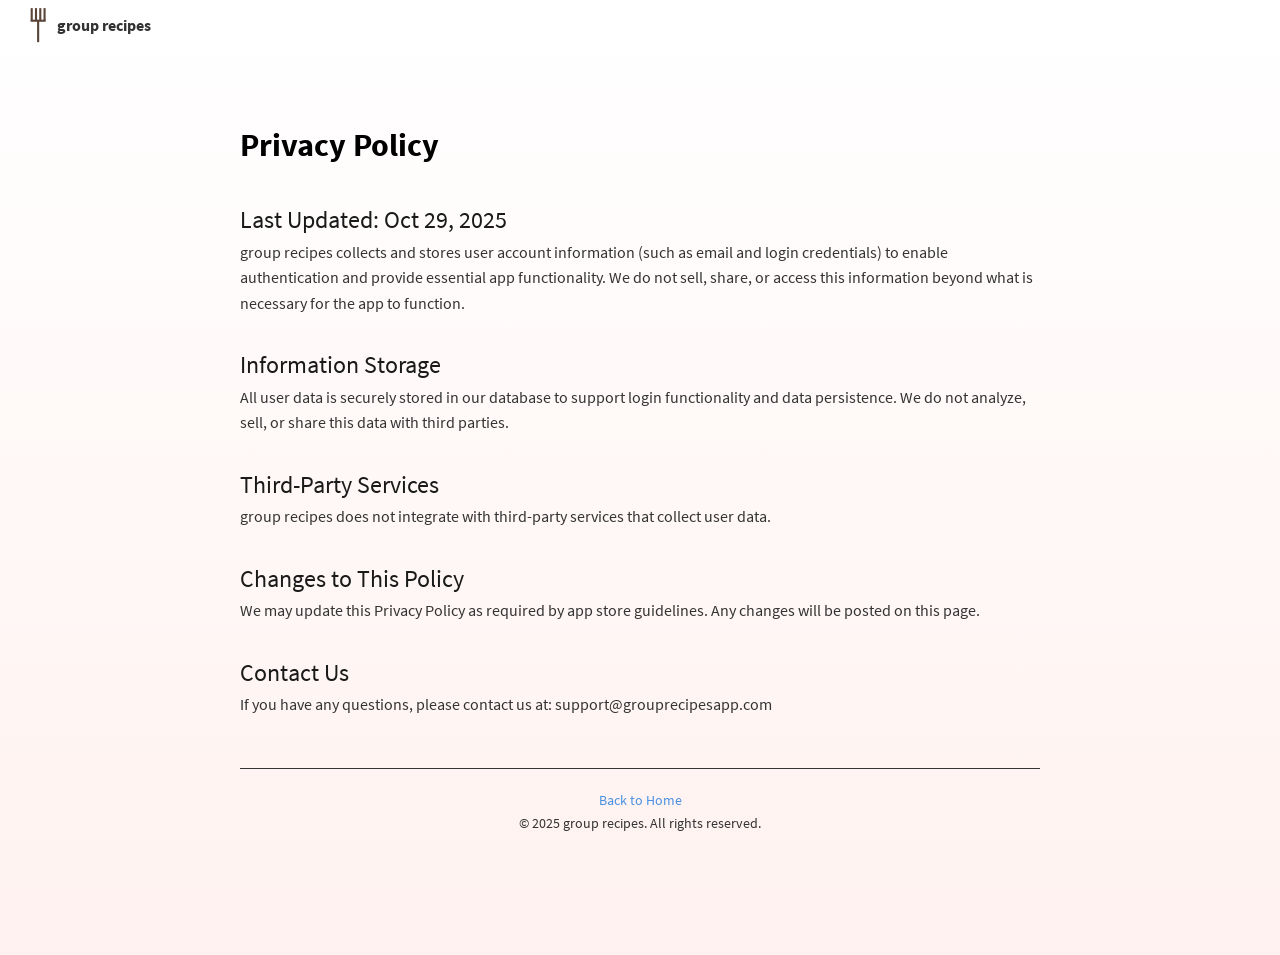
<file: privacy.html>
<!DOCTYPE html>
<html lang="en">
<head>
    <meta name="viewport" content="width=device-width, initial-scale=1.0">
    <meta charset="UTF-8">
    <title>Privacy Policy - group recipes</title>
    <link rel="icon" type="image/svg+xml" href="./images/favicon.svg">
    <link rel="icon" type="image/png" sizes="32x32" href="./images/favicon.png">
    <link rel="stylesheet" href="fonts.css">
    <link rel="stylesheet" href="header.css">
    <link rel="stylesheet" href="privacy.css">
    <link rel="stylesheet" href="index.css">
    <meta name="description" content="group recipes Privacy Policy">
</head>
<body>
<header id="topheader2">
    <div id="dropdownDismissBackgroundHeader"></div>
    <div id="logo">
        <div id="logoImg">
            <img src="images/logo.svg" alt="logo">
        </div>
        <p id="logoText">group recipes</p>
    </div>
</header>

<div class="container">
    <header>
        <h1>Privacy Policy</h1>
    </header>

    <main>
        <section>
            <h2>Last Updated: Oct 29, 2025</h2>
            <p>group recipes collects and stores user account information (such as email and login credentials) to enable authentication and provide essential app functionality. We do not sell, share, or access this information beyond what is necessary for the app to function.</p>
        </section>

        <section>
            <h2>Information Storage</h2>
            <p>All user data is securely stored in our database to support login functionality and data persistence. We do not analyze, sell, or share this data with third parties.</p>
        </section>

        <section>
            <h2>Third-Party Services</h2>
            <p>group recipes does not integrate with third-party services that collect user data.</p>
        </section>

        <section>
            <h2>Changes to This Policy</h2>
            <p>We may update this Privacy Policy as required by app store guidelines. Any changes will be posted on this page.</p>
        </section>

        <section>
            <h2>Contact Us</h2>
            <p>If you have any questions, please contact us at: support@grouprecipesapp.com</p>
        </section>
    </main>

    <footer>
        <p><a href="index.html" id="footer-back">Back to Home</a></p>
        <p>&copy; 2025 group recipes. All rights reserved.</p>
    </footer>
</div>
</body>
</html>
</file>
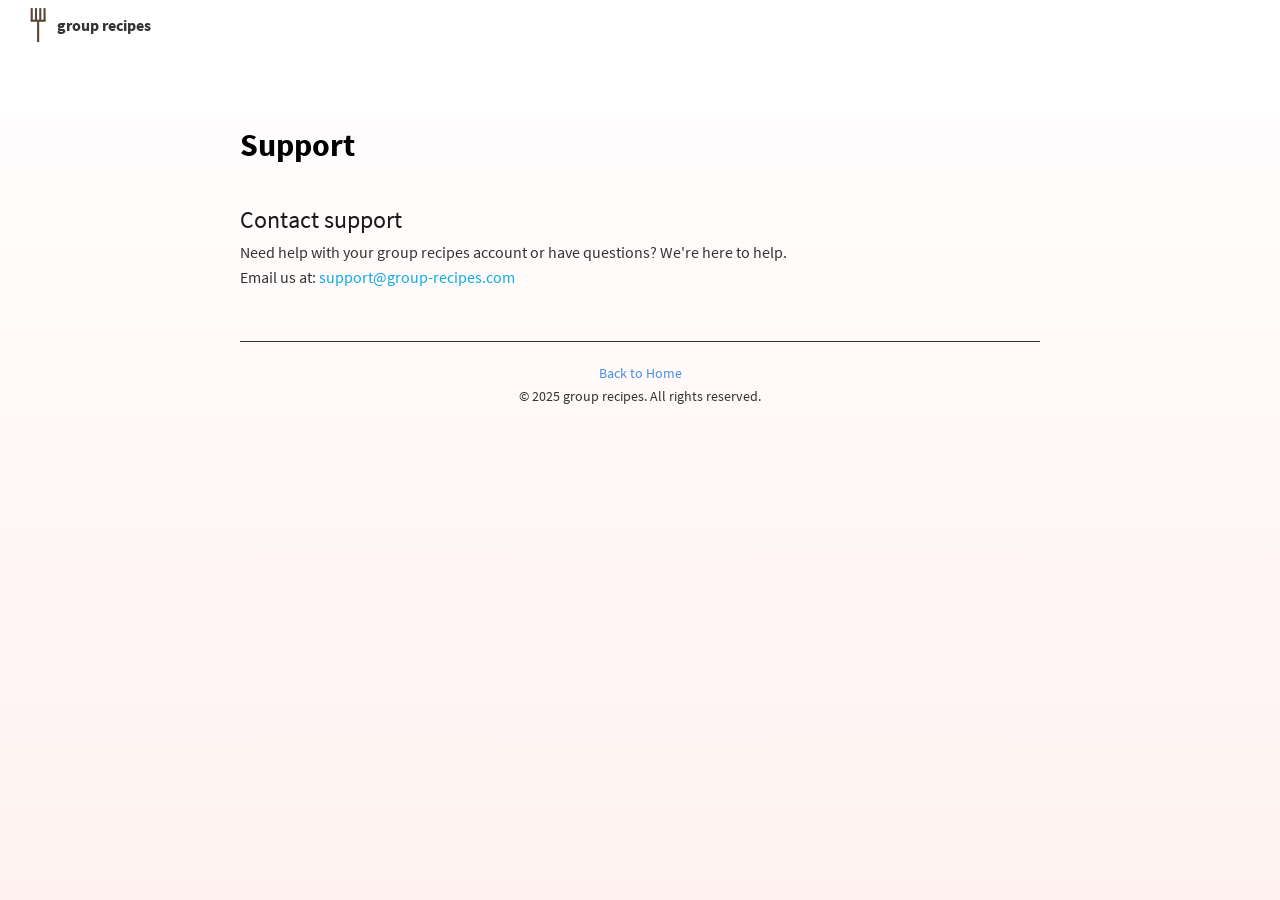
<file: support.html>
<!DOCTYPE html>
<html lang="en">
<head>
  <meta name="viewport" content="width=device-width, initial-scale=1.0">
  <meta charset="UTF-8">
  <title>Privacy Policy - group recipes</title>
  <link rel="icon" type="image/svg+xml" href="./images/favicon.svg">
  <link rel="icon" type="image/png" sizes="32x32" href="./images/favicon.png">
  <link rel="stylesheet" href="fonts.css">
  <link rel="stylesheet" href="header.css">
  <link rel="stylesheet" href="privacy.css">
  <link rel="stylesheet" href="index.css">
  <meta name="description" content="group recipes Support">
</head>
<body>
<header id="topheader2">
  <div id="dropdownDismissBackgroundHeader"></div>
  <div id="logo">
    <div id="logoImg">
      <img src="images/logo.svg" alt="logo">
    </div>
    <p id="logoText">group recipes</p>
  </div>
</header>

<div class="container">
  <header>
    <h1>Support</h1>
  </header>

  <main>
    <section>
      <h2>Contact support</h2>
      <p>Need help with your group recipes account or have questions? We're here to help.</p>
      <p class="methodDescription">Email us at: <a href="mailto:support@group-recipes.com" class="emailLink">support@group-recipes.com</a></p>
    </section>

  </main>

  <footer>
    <p><a href="index.html" id="footer-back">Back to Home</a></p>
    <p>&copy; 2025 group recipes. All rights reserved.</p>
  </footer>
</div>
</body>
</html>
</file>
<file: fonts.css>
@font-face {
    font-family: 'SourceSansPro';
    src: url('fonts/SourceSansPro-ExtraLight.ttf') format('truetype');
    font-weight: 200;
    font-style: normal;
    font-display: swap;
}

@font-face {
    font-family: 'SourceSansPro';
    src: url('fonts/SourceSansPro-Light.ttf') format('truetype');
    font-weight: 300;
    font-style: normal;
    font-display: swap;
}

@font-face {
    font-family: 'SourceSansPro';
    src: url('fonts/SourceSansPro-Regular.ttf') format('truetype');
    font-weight: 400;
    font-style: normal;
    font-display: swap;
}

@font-face {
    font-family: 'SourceSansPro';
    src: url('fonts/SourceSansPro-SemiBold.ttf') format('truetype');
    font-weight: 600;
    font-style: normal;
    font-display: swap;
}

@font-face {
    font-family: 'SourceSansPro';
    src: url('fonts/SourceSansPro-Bold.ttf') format('truetype');
    font-weight: 700;
    font-style: normal;
    font-display: swap;
}

@font-face {
    font-family: 'SourceSansPro';
    src: url('fonts/SourceSansPro-Black.ttf') format('truetype');
    font-weight: 800;
    font-style: normal;
    font-display: swap;
}
</file>
<file: header.css>
#topheader {
    height: 50px;
    position:fixed;
    background-color: hsla(0,0%,15%,97%);
    z-index: 10000000;
    display: flex;
    justify-content: space-between;
    left:0;
    right:0;

}

#topheader2 {
    height: 50px;
    position:fixed;
    z-index: 10000000;
    display: flex;
    justify-content: space-between;
    align-items: center;
    left:0;
    right:0;
    background: white;
}

#navProfilePic {
    z-index: 1000;
}

#dropdownDismissBackgroundHeader {
   position: absolute;

}

#topheader img {
    width: 30px;
    height: 30px;
    cursor: pointer;
    top: 10px;
    opacity: 1;
    margin: 0 auto;
    object-fit: contain;
    max-height: 100%;
    max-width: 100%;
    min-height: 100%;
    min-width: 100%;

}

#topheader2 img {
    width: 30px;
    height: 30px;
    cursor: pointer;
    top: 10px;
    opacity: 1;
    margin: 0 auto;
    object-fit: contain;
    max-height: 100%;
    max-width: 100%;
    min-height: 100%;
    min-width: 100%;

}

#topheader h1 {
    position: absolute;
    left: 54px;
    top: 0px;
    line-height: 50px;
    font-family: 'SourceSansPro', sans-serif;
    font-weight: 500;
    font-size: 16px;
    cursor: pointer;
    color: white;
}

#topheader2 h1 {
    position: absolute;
    left: 54px;
    top: 0px;
    line-height: 50px;
    font-family: 'SourceSansPro', sans-serif;
    font-weight: 500;
    font-size: 16px;
    cursor: pointer;
    color: white;
}

#logoDropdown img {
    width: 30px;
    height: 30px;
    top: 10px;
    opacity: 1;
    margin: 0 auto;
    object-fit: contain;
    max-height: 100%;
    max-width: 100%;
    min-height: 100%;
    min-width: 100%;
    cursor: default;

}

#logoDropdown h1 {
    position: absolute;
    left: 54px;
    top: 0px;
    line-height: 50px;
    font-family: 'SourceSansPro', sans-serif;
    font-weight: 500;
    font-size: 16px;
    cursor: default;
}

#topheader nav ul{
    height:50px;
    display: flex;
    margin-right: 0px;
    justify-content: right;

}

#topheader2 nav ul{
    height:50px;
    display: flex;
    margin-right: 0px;
    justify-content: right;

}

#logo {
    display: flex;
    gap: 0px;
    margin-left: 20px;
    line-height: 50px;
    font-family: 'SourceSansPro', sans-serif;
    font-weight: 700;
    font-size: 16px;
    cursor: pointer;
    width: 150px;
    height: 50px;
    justify-self: start;
    align-items: center;
}

#logoImg {
    width: 37px;
    height: 37px;
    display: flex;
    flex-direction: row;
    justify-content: center;
    align-items: center;
}

#logo img {
    object-fit: cover;
    max-height: 100%;
    max-width: 100%;
    min-height: 100%;
    min-width: 100%;
}

#logoText {
    height: 50px;
    padding-bottom: -20px;
}
#logoDropdown {
    display: flex;
    gap: 0px;
    margin-left: 20px;
    line-height: 50px;
    font-family: 'SourceSansPro', sans-serif;
    font-weight: 500;
    font-size: 16px;
    width: auto;
    cursor: default;
}


#topheader a{
    text-decoration: none;

}

#topheader2 a{
    text-decoration: none;

}


.nav {
    display: flex;
    justify-content: end;
    z-index: 5; /* this needs to be higher than the dismissbackgrounds in dropdownHandler.css */
}

.ul {
    list-style-type: none;
    right: 200px;
}

#linesButton {
    visibility: hidden;
    opacity: 0.0;
    display: none;
    width: 25px;
    height: 25px;
    margin-top: 10px;
    padding-top: 4px;
    padding-bottom: 4px;
}

#dropdownMenuHeader {
    height: 50px;
    width: 100%;
    position: relative;
    display: flex;
    justify-content: space-between;
}

#navXButton {
    width: 25px;
    height: 25px;
    margin-right: 10px;
    margin-top: 10px;
    padding-top: 4px;
    padding-bottom: 4px;
}

.toplinkitem {
    height: 36px;
    position: relative;
    margin-top: 7px;
    margin-bottom: 7px;
    padding-left: 10px;
    padding-right: 10px;
    cursor: pointer;
}



.toplinkitem:hover {
    text-decoration: underline;
}

.toplinktext {

    font-family: 'SourceSansPro', sans-serif;
    font-weight: 500;
    font-size: 14px;
    height:36px;
    display: flex;
    align-items: center;
    cursor: pointer;
    color: white;

}

a {

    color: white;
}

a:hover {

}

*{
    padding: 0;
    margin: 0;
}

.backHeader {
    padding-top: 72px;
    font-family: 'SourceSansPro', sans-serif;
    font-weight: 400;
    font-size: 0.8em;
    width: 100%;
    height: 30px;
    background-color: transparent;
    position: relative;
}

.messagesBackHeader {
    z-index: 201;
    padding-top: 10px;
    font-family: 'SourceSansPro', sans-serif;
    font-weight: 400;
    font-size: 0.8em;
    width: 100%;
    height: 30px;
    background-color: transparent;
    position: relative;
}




.backHeaderLabel {
    cursor: pointer;
    line-height: 40px;
    padding-left: 20px;
    position: absolute;
    bottom: 0;
    left: 0;
   /* color: hsl(218,58%,66%); */
    color: hsl(0,0%,20%);
}

.backHeaderLabel:hover {
    color: hsl(218,42%,48%);
}

#areaHeader {
    margin-top: 20px;
    left: 0;
    right: 0;
    height: auto;
    position: relative;
    display: flex;
    flex-direction: column;
    flex-wrap: wrap;
    justify-content: start;
    align-items: start;
}

#areaLabel {
    font-family: 'SourceSansPro', sans-serif;
    font-weight: 700;
    font-size: 1.5em;
    margin-left: 20px;
}


#showingInLabel {
    font-family: 'SourceSansPro', sans-serif;
    font-weight: 400;
    font-size: 0.9em;
    margin-left: 20px;
}


#generalHeaderBelowBack {
    padding-top: 0px;
    font-family: 'SourceSansPro', sans-serif;
    font-weight: 700;
    font-size: 1.3em;
    color: hsl(0, 0%, 10%);
    width: 100%;
    height: 32px;
    background-color: transparent;
    position: relative;
}


.headerLabel {
    line-height: 40px;
    padding-left: 20px;
    position: absolute;
    bottom: 0;
    left: 0;
}

#dropdownMenuBackground {
    position: fixed;
    top: 0px;
    left: 0;
    width: 100%;
    height: 100%;
    background-color: white;
    visibility: hidden;
    opacity: 0.0;
    z-index: 10000
}

#dropdownMenu {
    display: flex;
    flex-direction: column;
    height: auto;
    /*padding-top: 50px;*/
    left: 0;
    width: 100%;
    background-color: white;
}

.dropdownRow {
    height: 70px;
    width: 100%;
    background-color: white;
    padding-left: 26px;
    line-height: 70px;
    color: hsl(0,0%,20%);
    font-family: 'SourceSansPro', sans-serif;
    font-weight: 700;
    cursor: pointer;
}

.dropdownSeparatorLine {
    left: 0;
    right: 0;
    height: 1px;
    margin-left: 20px;
    margin-right: 20px;
    background-color: hsl(0,0%,94%)
}

#headerSignIn {
    visibility: hidden;
    opacity: 0;
    position: relative;
    width: 0px;

}

#profileDropdown {
    visibility: hidden;
    opacity: 0;
    top: 35px;
    right: 20px;
    z-index: 102;
    position: absolute;
    overflow:hidden;
    /*background-color: hsla(100, 100%, 100%, 100%); */
    border-radius: 20px;
     box-shadow: 0 2px 20px rgba(0, 0 ,0, 0.2);
    width: 210px;
    height: auto;
    background-color: white;
    display: flex;
    flex-direction: column;
    transition: opacity 0.2s ease
}





.profileDropdownLargeRow {
    padding-left: 16px;
    align-items: center;
    align-content: center;
    height: 84px;
    cursor: pointer;
    display: flex;
    gap:16px;
    flex-direction: row;
    position: relative;

}


#profilePic {
    width: 50px;
    height: 50px;
    object-fit: cover;
    border-radius: 50%;
    overflow: hidden;
}

#profilePic img {
    object-fit: cover;
    max-height: 100%;
    max-width: 100%;
    min-height: 100%;
    min-width: 100%;
}

#loggedInAsLabel {
    font-family: 'SourceSansPro', sans-serif;
    font-weight: 700;
    font-size: 1.3em;
}

.profileDropdownSmallRow {
    height: 55px;
    display: flex;
    align-content: center;
    align-items: center;
    gap: 8px;
    padding-left: 9px;
    cursor: pointer;
}

.profileDropdownIcon {
    height: 20px;
    width: 20px;
    position: relative;
    top: 9px;
}

.profileDropdownIcon img {
    opacity: 0; /* should be 0 */
    object-fit: cover;
    max-height: 100%;
    max-width: 100%;
    min-height: 100%;
    min-width: 100%;
    animation: fadeInOpacity 0.3s ease-in 1 forwards;
    display: block;
    margin: 0 auto;
    transform: translate(0, -50%);
    left: -10px;
}

.dropdownSmallRowLabel {
    font-family: 'SourceSansPro', sans-serif;
    font-weight: 400;
    font-size: 0.8em;
    color: hsl(0,0%,20%);
}

#largeRowBottomLine {
    height: 1px;
    position: absolute;
    bottom: 0px;
    right: 10px;
    left: 10px;
    background-color: hsl(216, 11%, 92%);
}

#dropdownLogoutRow {
    border-bottom-right-radius: 7px;
    border-bottom-left-radius: 7px;
}

/* Footer */

.footer-spinner-view {


}

.footerRow {
    font-family: 'SourceSansPro', sans-serif;
    font-weight: 400;
    font-size: 0.9em;
    color: hsl(0, 0%, 50%);
    height: 80px;
    display: flex;
    padding-right: 20px;
    flex-direction: row;
    justify-content: center;
    align-items: center;
    position: relative;
    background-color: #ffffff;
    cursor: default;
}

/* Container for the dropdown */
.dropdown {
    position: relative;
    display: inline-block;
}

/* Dropdown button styling */
.dropdown-btn {
    background-color: #3498db;
    color: white;
    padding: 10px 20px;
    border: none;
    cursor: pointer;
}

/* Dropdown content */
.dropdown-content {
    display: none;
    position: absolute;
    background-color: #f9f9f9;
    min-width: 160px;
    box-shadow: 0px 8px 16px rgba(0,0,0,0.2);
    z-index: 1;
    opacity: 0;
    height: 0;
    overflow: hidden;
    transition: opacity 0.5s ease, height 0.5s ease;
}

/* List items inside the dropdown */
.dropdown-content a {
    color: black;
    padding: 12px 16px;
    text-decoration: none;
    display: block;
}

.dropdown-content a:hover {
    background-color: #ddd;
}

/* Show the dropdown menu with animation */
.dropdown:hover .dropdown-content {
    display: block;
    opacity: 1;
    height: auto;
}
</file>
<file: privacy.css>
body {
    font-family: 'SourceSansPro', sans-serif;
    font-weight: 400;
    line-height: 1.6;
    color: hsl(0,0%,20%);
    margin: 0;
    padding: 0;
    background: linear-gradient(to bottom, hsl(7, 100%, 100%), hsl(7, 100%, 97%));
    min-height: 100vh;
}

.container {
    max-width: 800px;
    margin: 0 auto;
    padding: 120px 20px;
}
/*
header {
    margin-bottom: 40px;
    border-bottom: 1px solid #333;
    padding-bottom: 20px;
} */

h1 {
    font-family: 'SourceSansPro', sans-serif;
    font-weight: 700;
    color: #000000;
    margin-top: 0;
}

h2 {
    font-family: 'SourceSansPro', sans-serif;
    font-weight: 500;
    margin-top: 30px;
    color: hsl(0,0%, 10%);
}

section {
    margin-bottom: 30px;
}

ul {
    padding-left: 20px;
}

li {
    margin-bottom: 10px;
}

a {
    color: hsl(197,87%,48%);
}

a:hover {
    color: hsl(197,93%,41%);
}

footer {
    margin-top: 50px;
    padding-top: 20px;
    border-top: 1px solid #333;
    text-align: center;
    font-size: 0.9em;
}

#footer-back {
    color: #4a90e2;
}


#footer-back:hover {
    text-decoration: underline;
    color: #6ba5e7;
}


a {

    text-decoration: none;
}

p {
   /* margin-bottom: 1em; */
}

#title {
    color: black;
}
</file>
<file: index.css>
#homeSection1 {
    height: 100vh; /* Replace the existing height:100% */
    width: 100%;
    display: flex;
    flex-direction: row;
    align-items: center; /* Add this */
    justify-content: space-between; /* Add this */
    padding: 0 5%; /* Add this */
    position: relative; /* Replace fixed with relative */
    background: linear-gradient(to bottom, hsl(7, 100%, 100%), hsl(7, 100%, 97%));
    min-height: 100vh;

}


.sectionLeftWordsDiv1 {
    display: flex;
    flex-wrap: wrap;
    align-content: center;
    gap: 20px;
    flex: 0 0 40%; /* Replace width:30% with this */
    z-index: 2;
    margin-left: 0; /* Replace margin-left:60px */
    margin-bottom: 0; /* Replace margin-bottom:50px */
    margin-top: 0; /* Replace margin-top:50px */
}



#section1Image {
    flex: 0 0 55%; /* Replace width:100% with this */
    z-index: 1;
    opacity: 87%;
    height: 100%;
    border-radius: 20px !important;
    max-height: 80vh; /* Add this */
    display: flex; /* Add this */
    align-items: center; /* Add this */
    justify-content: center; /* Add this */
}

#section1Image img {
    max-width: 100%; /* Replace object-fit:cover with these */
    max-height: 100%;
    object-fit: contain;
    border-radius: 20px !important; /* Add this */
    box-shadow: 0 10px 30px rgba(0, 0, 0, 0.3); /* Add this */
}


#section1Image img:hover {
    transform: scale(1.02);
}


.sectionLeftTitle1 {
    display: flex;
    flex-direction: column;
}

.sectionLeftTitle1Line {
    max-width: 100%; /* Replace width:400px and max-width:400px */
    color: black;
    font-family: 'SourceSansPro', sans-serif;
    font-weight: 700;
    font-size: 3.5rem; /* Replace 4.0em */
    line-height: 1.2; /* Add this */
    white-space: normal; /* Replace nowrap */
    /*text-shadow: 0 2px 10px rgba(0, 0, 0, 0.3);*/ /* Add this */
}

.sectionLeftDescr1 {
    width: 100%;
    color: #5A4A44; /* Replace color */
    font-family: 'SourceSansPro', sans-serif;
    font-weight: 400;
    font-size: 1.1rem; /* Replace em with rem */
    line-height: 1.6; /* Replace 28px */
}

.sectionLeftButton1 {
    width: auto;
    height: auto;
    background-color: hsl(345, 50%, 62%);
    color: white;
    font-family: 'SourceSansPro', sans-serif;
    font-weight: 400;
    font-size: 1.0em;
    border-radius: 7px;
    cursor: pointer;
    padding-top: 10px;
    padding-bottom: 10px;
    padding-left: 20px;
    padding-right: 20px;
    transition: all 0.1s;
    margin-top: 20px;
    visibility: hidden;
    display: none;
}

.sectionLeftButton1:hover {
    background-color: hsl(270, 91%, 71%);
}

#mainArea {
    display: flex;
    flex-wrap: wrap;
}


.hidden {
    opacity: 0;
    transition: all 0.5s cubic-bezier(.01, 1.13, .57, .96);;
    transform: translateY(50%);
    filter: blur(5px);
    font-family: 'SourceSansPro', sans-serif;
    font-weight: 400;
    font-size: 2.0em

}

.show {
    opacity: 1;
    transform: translateY(0);
    filter: blur(0px)
}


#appLogo {
    transition: all 0.2s;
    border-radius: 3px;
    width: 160px;
    height: 23px;
}

#appLogo img {
    object-fit: cover;
    max-height: 100%;
    max-width: 100%;
    min-height: 100%;
    min-width: 100%;
}

#getTheAppBottomBar {
    width: 100%;
    height: 70px;
    padding-left: 20px;
    padding-right: 20px;
    align-content: center;
    display: flex;
    justify-content: space-between;
    align-items: center;
    bottom: 0px;
    left: 0px; /* Add this to ensure it starts from the left edge */
    right: 0px; /* Add this to ensure it extends to the right edge */
    z-index: 21;
    background-color: hsla(215, 0%, 10%, 100%);
    border-top: 0.5px solid hsl(0,0%,30%);
    position: fixed;
}

#getTheAppTitleDiv {
    margin-left: 40px;
    display: flex;
    gap: 10px;
    align-items: center;
    justify-content: start;
    /* background-color: red; */
    max-height: 50px;
    /* width: auto; */
    width: 250px;

}

#getTheAppButtonsDiv {
    display: flex;
    gap: 10px;


}

#getTheAppTitle {
    color: hsl(0, 0%, 90%);
    font-family: 'SourceSansPro', sans-serif;
    font-weight: 400;
    font-size: 0.9em;
    line-height: 50px;
    max-height: 50px;
    vertical-align: center;
    text-overflow: ellipsis;
}

#getTheAppXButton {
    position: absolute;
    left: 10px;
    top: 20px;
    width: 30px;
    height: 30px;
    background: transparent;
    border: transparent;
    cursor: pointer;
}

#androidButton {
    background-color: transparent;
    width: 135px;
    height: 40px;
    cursor: pointer;
    object-fit: cover;
}

#iosButton {
    background-color: transparent;
    width: 135px;
    height: 40px;
    cursor: pointer;
    object-fit: cover;
}

#iosButton img {
    max-height: 100%;
    max-width: 100%;
    min-height: 100%;
    min-width: 100%;
    object-fit: contain;
}

#androidButton img {
    max-height: 100%;
    max-width: 100%;
    min-height: 100%;
    min-width: 100%;
    object-fit: contain;
}

@media only screen and (max-width: 700px) {

    #appLogo {
        width: 0;
        opacity: 0;
    }

    #androidButton, #iosButton {
        width: 80px;
    }

    #getTheAppTitleDiv {

        width: 150px;

    }

    #getTheAppTitle {
        line-height: 25px;

    }


    #titleText {
        font-size: 2.5em

    }
}

/* For better headline spacing */
.sectionLeftTitle1Line {
    margin-bottom: 10px;
   /* text-shadow: 0 2px 10px rgba(0, 0, 0, 0.5); */
}

.sectionLeftDescr1 {
    margin-top: 10px;
    margin-bottom: 30px;
}


@media (prefers-reduced-motion) {
    .hidden {
        transition: none;
    }
}

@media only screen and (max-width: 768px) {
    #homeSection1 {
        flex-direction: column;
        justify-content: start;
        align-items: center;
        height: auto;
        padding: 30px 20px 100px;
        min-height: 100vh;
    }

    #mainArea {
        overflow-x: hidden;
    }

    .sectionLeftWordsDiv1 {
        width: 90%;
        margin: 30px auto;
        margin-bottom: 15px;
        text-align: center;
        align-items: center;
        justify-content: center;
        flex: none;
    }

    .sectionLeftTitle1 {
        align-items: center;
        text-align: center;
        justify-content: center;
        width: 100%;
        max-width: none;
    }

    .sectionLeftTitle1Line {
        font-size: 2.5rem;
        width: 100%;
        max-width: none;
        white-space: normal;
        text-align: center;
        word-wrap: anywhere;
    }

    #section1Image {
        display:flex;
        flex-direction: column;
        justify-content: start;
        align-items: center;
        width: 350px;
        margin: 0 auto;
        height: auto;
        max-height: 50vh;
        flex: none;
        margin-top: 10px;
        padding: 5px;
        border-radius: 10px !important;
    }

    #section1Image img {
        border-radius: 10px !important;
    }


    .sectionLeftDescr1 {
        text-align: center;
        margin-left: auto;
        margin-right: auto;
        max-width: 90%; /* Prevent text from stretching too wide */
    }
}
</file>
